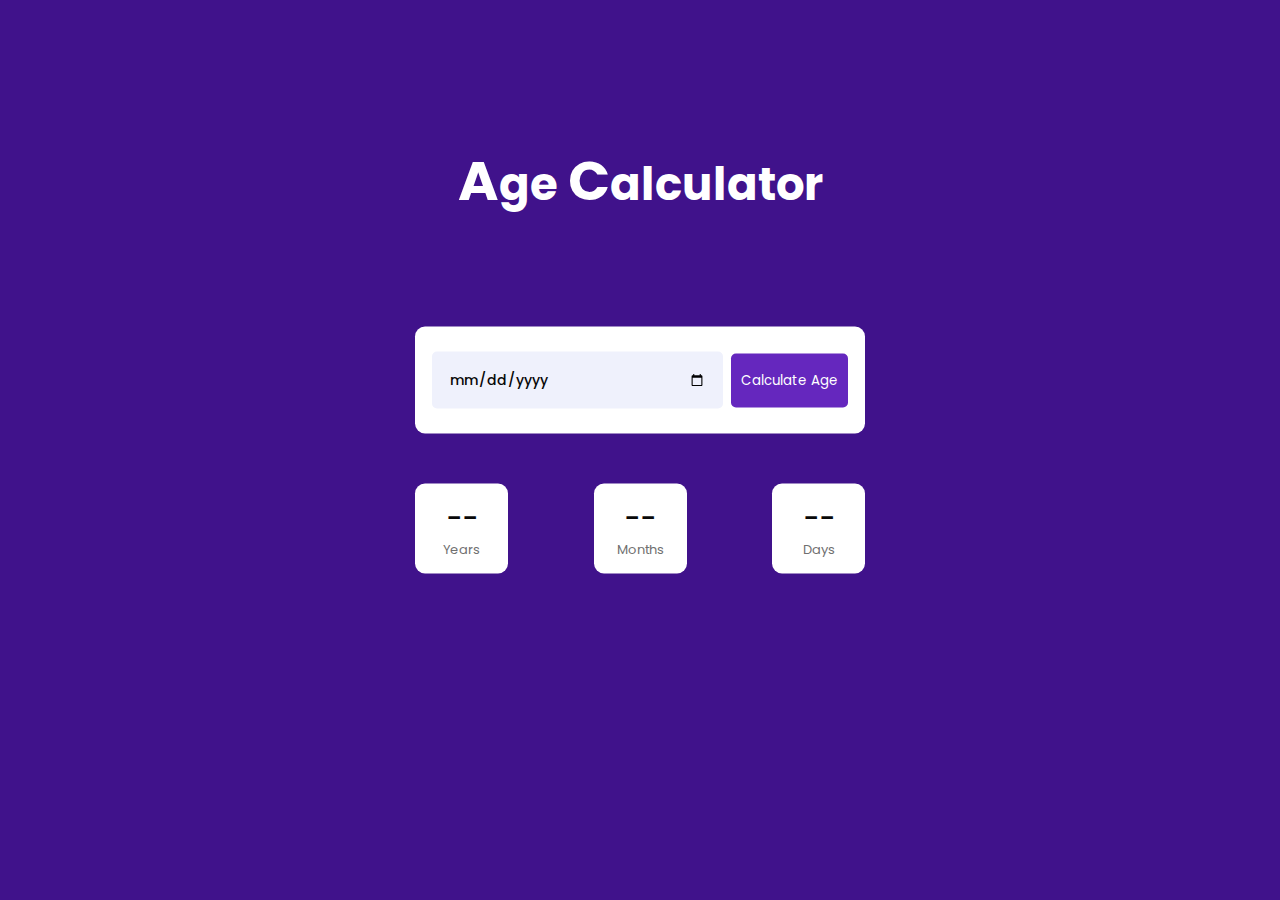
<file: Age_Calculator/index.html>
<!DOCTYPE html>
<html lang="en">
<head>
    <meta charset="UTF-8">
    <meta name="viewport" content="width=device-width, initial-scale=1.0">
    <link rel="stylesheet" href="css/style.css">
    <link rel="stylesheet" href="css/all.min.css">
    <link rel="shortcut icon" href="images/image.png" type="image/x-icon">
    <link rel="preconnect" href="https://fonts.googleapis.com">
    <link rel="preconnect" href="https://fonts.gstatic.com" crossorigin>
    <link href="https://fonts.googleapis.com/css2?family=Poppins:wght@400;500&display=swap" rel="stylesheet">
    <title>Age Calculator App</title>
</head>
<body>
    <header class="head">
        <h1><span>A</span>ge <span>C</span>alculator</h1>
    </header>
    <div class="container">
        <div class="input-section">
            <input type="date" id="inp-date" class="date-inp">
            <button id="calc-btn" class="btn" >Calculate Age</button>
        </div>
        <div class="date-wrapper">
            <div class="box">
                <div class="output-date">
                    <span id="years">--</span>
                    <p>Years</p>
                </div>
            </div>
            <div class="box">
                <div class="output-date">
                    <span id="months">--</span>
                    <p>Months</p>
                </div>
            </div>
            <div class="box">
                <div class="output-date">
                    <span id="days">--</span>
                    <p>Days</p>
                </div>
            </div>
        </div>
    </div>
    <div class="alert-box" id = "alert-box">
        <i class="fa-solid fa-circle-exclamation fa-lg"></i>
        <p id="alert-msg" ></p>
    </div>

    <script src="script/script.js"></script>

</body>
</html>
</file>
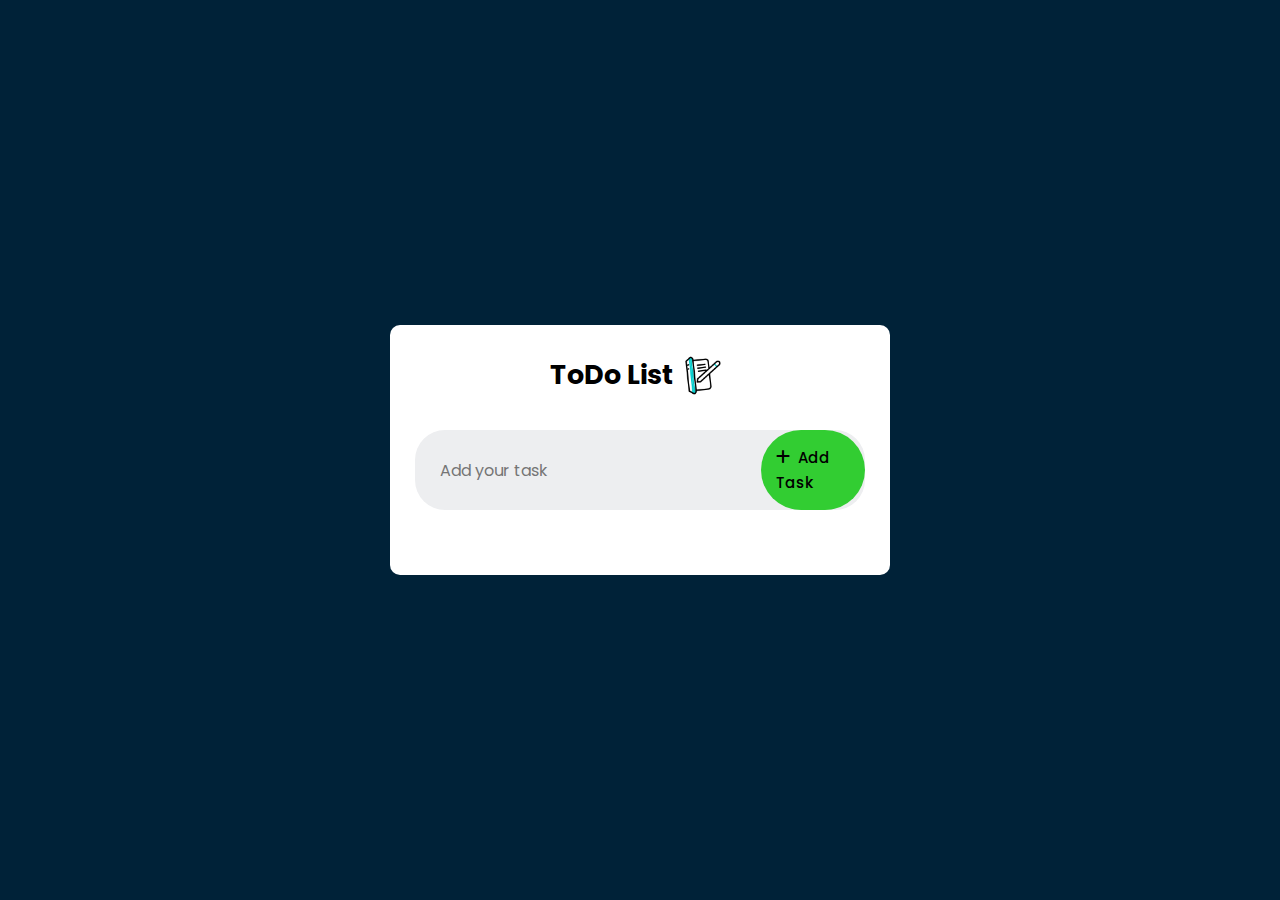
<file: To-do-list/index.html>
<!DOCTYPE html>
<html lang="en">
  <head>
    <meta charset="UTF-8" />
    <meta name="viewport" content="width=device-width, initial-scale=1.0" />
    <link rel="stylesheet" href="css/style.css" />
    <link rel="stylesheet" href="css/all.min.css" />
    <link rel="preconnect" href="https://fonts.googleapis.com" />
    <link rel="preconnect" href="https://fonts.gstatic.com" crossorigin />
    <link
      href="https://fonts.googleapis.com/css2?family=Poppins:wght@400;500&display=swap"
      rel="stylesheet"
    />
    <link rel="shortcut icon" href="images/notes.png" type="image/x-icon">
    <title>TO-DO-LIST</title>
  </head>
  <body>
    <div class="container">
      <div class="todo-header">
        <h1>ToDo List</h1>
        <img src="images/notebook.gif" alt="Todo Logo" class="logo" />
      </div>

      <div class="todo-body">
        <input
          type="text"
          class="todo-input"
          id="todoText"
          placeholder="Add your task"
        />
        <div class="add-button" id="addUpdateClick" onclick="createToDoData()">
          <i class="fa-solid fa-plus"></i>
          <span>Add Task</span>
        </div>
      </div>
      <div class="alret-box">
        <h5 id="AlertMsg"></h5>
      </div>

      <ul class="list-items" id="listItems"></ul>
    </div>
    <div class="modal" id="confirmModal">
      <div class="modal-content">
        <p id="confirmText">Do you want to delete this item?</p>
        <div class="modal-actions">
          <button id="confirmBtn" class="modal-btn confirm">Delete</button>
          <button id="cancelBtn" class="modal-btn cancel">Cancel</button>
        </div>
      </div>
    </div>
    
    <script src="script/script.js"></script>
  </body>
</html>
</file>
<file: Age_Calculator/css/style.css>
*{
    padding: 0;
    margin: 0;
    box-sizing: border-box;
    font-family: "poppins", sans-serif;    
}
body{
    background-color: #40128b;
}
.head{
    position: absolute;
    transform: translate(-50%,-50%);
    top: 20%;
    left: 50%; 
}
.head h1{
    color: #fff;
    font-size: 45px;
}
.head h1 span{
    /* color: #1b1312; */
    font-size: 55px;
}
.container{
    width: 450px;
    position: absolute;
    transform: translate(-50%,-50%);
    top: 50%;
    left: 50%; 
}
.container *{
    border: none;
}
.input-section{
    background-color: #fff;
    padding: 25px 17px ;
    border-radius:10px ;
    margin-bottom: 50px;
    display: flex;
    justify-content: space-between;
    align-items: center;
}
.date-inp{
    width: 70%;
    font-weight: 500;
    font-size: 14px;
    border-radius: 5px;
    padding: 17px;
    background-color: #eff1fc;
    transition: background-color 0.3s;
    color: #080808;
}
.date-inp:hover{
    background-color: #d9def7;
}
.btn{
    padding: 17px 10px;
    border-radius: 5px;
    background-color: #6527be;
    color: #fff;
    cursor: pointer;
    transition: background-color 0.3s;
}
.btn:hover{
    background-color: #40128b;
}
.date-wrapper{
    width: 100%;
    display: flex;
    justify-content: space-between;
}
.date-wrapper .box{
    width: 93px;
    height: 90px;
    border-radius: 10px;
    background-color: #fff;
    color: #080808;
    display: flex;
    align-items: center;
    justify-content: center;
}
.date-wrapper .box .output-date{
    text-align: center;
}
.date-wrapper .box .output-date span{
    font-size: 28px;
    font-weight: 500;
}
.date-wrapper .box .output-date p{
    font-size: 13px;
    font-weight: 400;
    color: #707070;
}
.alert-box{
    background-color: #fff;
    min-width: 350px;
    padding: 17px 20px;
    position: absolute;
    border-radius: 10px;
    text-align: center;
    transform: translate(-50%,-50%);
    top: -10%;
    left: 50%;
    display: flex;
    align-items: center;
    justify-content: space-around;
    transition: top 0.3s ease-in-out;; 
}
.alert-box i{
    padding-right: 7px;
    color: #ff0000;
    font-size: 25px;
}
@media screen and (max-width: 767px) {
    .container {
        width: 390px; /* Set container width to 350px for small phones */
    }
    .btn{
        padding: 17px 3px;
    }
}
</file>
<file: To-do-list/css/style.css>
* {
  margin: 0;
  padding: 0;
  font-family: "poppins", sans-serif;
  box-sizing: border-box;
}
body {
  background: #002238;
  min-height: 100vh;
  display: flex;
  align-items: center;
  justify-content: center;
}
.container {
  background-color: #fff;
  padding: 25px;
  width: 500px;
  border-radius: 10px;
}
.todo-header {
  display: flex;
  justify-content: center;
  align-items: center;
  margin-bottom: 30px;
}
.todo-header h1 {
  font-size: 27px;
}
.todo-header .logo {
  height: 50px;
  padding-left: 7px;
}
.todo-body {
  display: flex;
  align-items: center;
  justify-content: space-between;
  background: #edeef0;
  border-radius: 30px;
  padding-left: 20px;
}
.todo-body input {
  flex: 1;
  border: none;
  outline: none;
  background-color: transparent;
  padding: 15px 5px;
  font-size: 16px;
}
.todo-body .add-button {
  cursor: pointer;
  padding: 15px;
  background-color: limegreen;
  border-radius: 40px;
  transition: all 0.3s;
}
.todo-body .add-button:hover{

  background-color: rgb(1, 161, 1);

}
.todo-body .add-button i {
  padding-right: 3px;
}
.todo-body .add-button span {
  font-size: 15px;
  font-weight: 500;
}
ul li {
  list-style: none;
  font-size: 16px;
  cursor: pointer;
  padding: 10px;
}
li {
  display: flex;
  align-items: center;
  justify-content: space-between;
  background: #edeef0;
  margin-bottom: 10px;
  border-radius: 5px;
}
.todo-actions {
  padding: 5px;
}
.delete,.edit{
  transition: all 0.3s;
}
.delete:hover {
  color: red;
}
.edit:hover {
  color: green;
}
.alret-box {
  height: 40px;
  display: flex;
  justify-content: center;
  align-items: center;
}
h5 {
  color: rgb(0, 160, 0);
}
.toggleMe {
  animation: hideMe 5s forwards;
}
@keyframes hideMe {
  0% {
    opacity: 1;
  }
  100% {
    opacity: 0;
  }
}
.todo-element{
  width: 87%;
  word-wrap: break-word;
}
/* Modal styles */
.modal {
  display: none; /* Hidden by default */
  position: fixed; /* Stay in place */
  z-index: 1; /* Sit on top */
  left: 0;
  top: 0;
  width: 100%; /* Full width */
  height: 100%; /* Full height */
  overflow: auto; /* Enable scroll if needed */
  background-color: rgb(0, 0, 0); /* Fallback color */
  background-color: rgba(0, 0, 0, 0.4); /* Black w/ opacity */
  align-items: center;
  justify-content: center;
}

.modal-content {
  background-color: #fefefe;
  margin: auto;
  padding: 20px;
  border: 1px solid #888;
  width: 80%;
  max-width: 300px;
  border-radius: 10px;
  text-align: center;
  word-wrap: break-word;

}
.modal-actions {
  display: flex;
  justify-content: space-around;
  margin-top: 20px;
}
.modal-btn {
  padding: 10px 20px;
  cursor: pointer;
  border: none;
  border-radius: 5px;
}
.confirm {
  background-color: red;
  color: white;
  transition: all 0.3s;
}
.confirm:hover{
  background-color: rgb(214, 0, 0);
}
.cancel {
  background-color: #000;
  color: white;
  transition: all 0.3s;
}
.cancel:hover{
  background-color: rgb(54, 47, 47);
}
</file>
